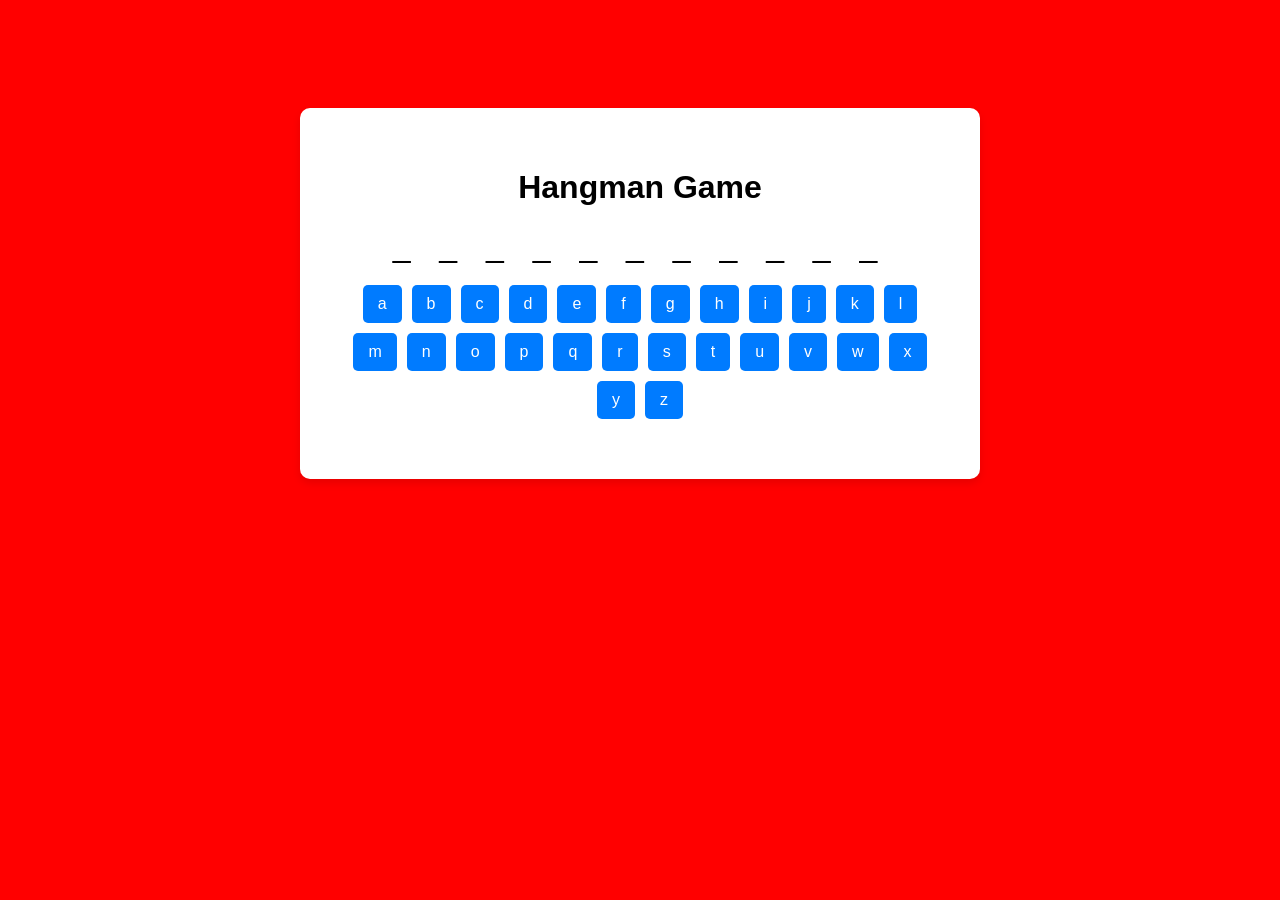
<file: hangman.html>
<!DOCTYPE html>
<!-- Declares that this is an HTML5 document -->

<html lang="en">
<head>
  <meta charset="UTF-8">
  <!-- Sets character encoding to UTF-8 to support all characters -->

  <title>Hangman Game</title>
  <!-- Title that appears on the browser tab -->

  <link rel="stylesheet" href="assets/css/styles.css">
  <!-- Links to external stylesheet for shared styles across the website -->

  <!-- Inline CSS specific to this game page -->
  <style>
    body {
      font-family: Arial, sans-serif;
      background-color: #f4f4f4;
      text-align: center;
      padding-top: 100px;
    }

    .hangman-container {
      max-width: 600px;
      margin: auto;
      background: #fff;
      padding: 40px;
      border-radius: 10px;
      box-shadow: 0 4px 8px rgba(0,0,0,0.1);
    }

    #wordDisplay {
      font-size: 2rem;
      letter-spacing: 10px;
      margin-bottom: 20px;
    }

    #letters {
      display: flex;
      flex-wrap: wrap;
      gap: 10px;
      justify-content: center;
    }

    .letter-btn {
      padding: 10px 15px;
      font-size: 1rem;
      cursor: pointer;
      border: none;
      background-color: #007BFF;
      color: white;
      border-radius: 5px;
    }

    .letter-btn:disabled {
      background-color: #ccc;
      cursor: not-allowed;
    }

    #message {
      margin-top: 20px;
      font-size: 1.2rem;
      font-weight: bold;
    }
  </style>
</head>

<body>

<!-- ===== MAIN GAME CONTAINER ===== -->
<div class="hangman-container">
  <h1>Hangman Game</h1>
  <!-- Game title -->

  <div id="wordDisplay">_ _ _ _</div>
  <!-- The word to guess is shown here, with underscores for hidden letters -->

  <div id="letters"></div>
  <!-- Alphabet buttons will be dynamically added here -->

  <p id="message"></p>
  <!-- Game status message: win or lose -->
</div>

<!-- ===== GAME SCRIPT ===== -->
<script>
  // List of possible words — I can change or add more here easily
  const words = [
    "javascript", "hangman", "portfolio", "developer", "frontend",
    "coding", "interactive", "project", "application", "interface"
  ];

  // Randomly pick a word from the list
  const chosenWord = words[Math.floor(Math.random() * words.length)];

  // Arrays to track guessed letters and wrong attempts
  let guessed = [];
  let wrongGuesses = 0;
  const maxWrong = 6; // Max number of wrong guesses before losing

  // Getting references to HTML elements
  const wordDisplay = document.getElementById("wordDisplay");
  const lettersDiv = document.getElementById("letters");
  const message = document.getElementById("message");

  // Updates the word display with guessed letters or underscores
  function updateWordDisplay() {
    wordDisplay.textContent = chosenWord.split('').map(letter => (
      guessed.includes(letter) ? letter : "_"
    )).join(" ");
  }

  // Handles the logic when a letter button is clicked
  function handleGuess(letter) {
    if (!guessed.includes(letter)) {
      guessed.push(letter); // Save the guessed letter
      document.getElementById(letter).disabled = true; // Disable that button

      if (!chosenWord.includes(letter)) {
        wrongGuesses++; // Increase count if it's a wrong guess
      }

      updateWordDisplay(); // Refresh the displayed word
      checkGameStatus(); // See if the player won or lost
    }
  }

  // Checks if the game has been won or lost
  function checkGameStatus() {
    if (wrongGuesses >= maxWrong) {
      message.textContent = `Game Over! The word was "${chosenWord}"`;
      disableAllButtons(); // Stop further guessing
    } else if (chosenWord.split('').every(letter => guessed.includes(letter))) {
      message.textContent = "Congratulations! You guessed the word!";
      disableAllButtons();
    }
  }

  // Disables all letter buttons when game ends
  function disableAllButtons() {
    document.querySelectorAll(".letter-btn").forEach(btn => btn.disabled = true);
  }

  // Dynamically creates the A–Z alphabet buttons
  "abcdefghijklmnopqrstuvwxyz".split('').forEach(letter => {
    const button = document.createElement("button");
    button.textContent = letter;
    button.className = "letter-btn";
    button.id = letter;
    button.onclick = () => handleGuess(letter);
    lettersDiv.appendChild(button);
  });

  // Initialize the display when page loads
  updateWordDisplay();
</script>

</body>
</html>
</file>
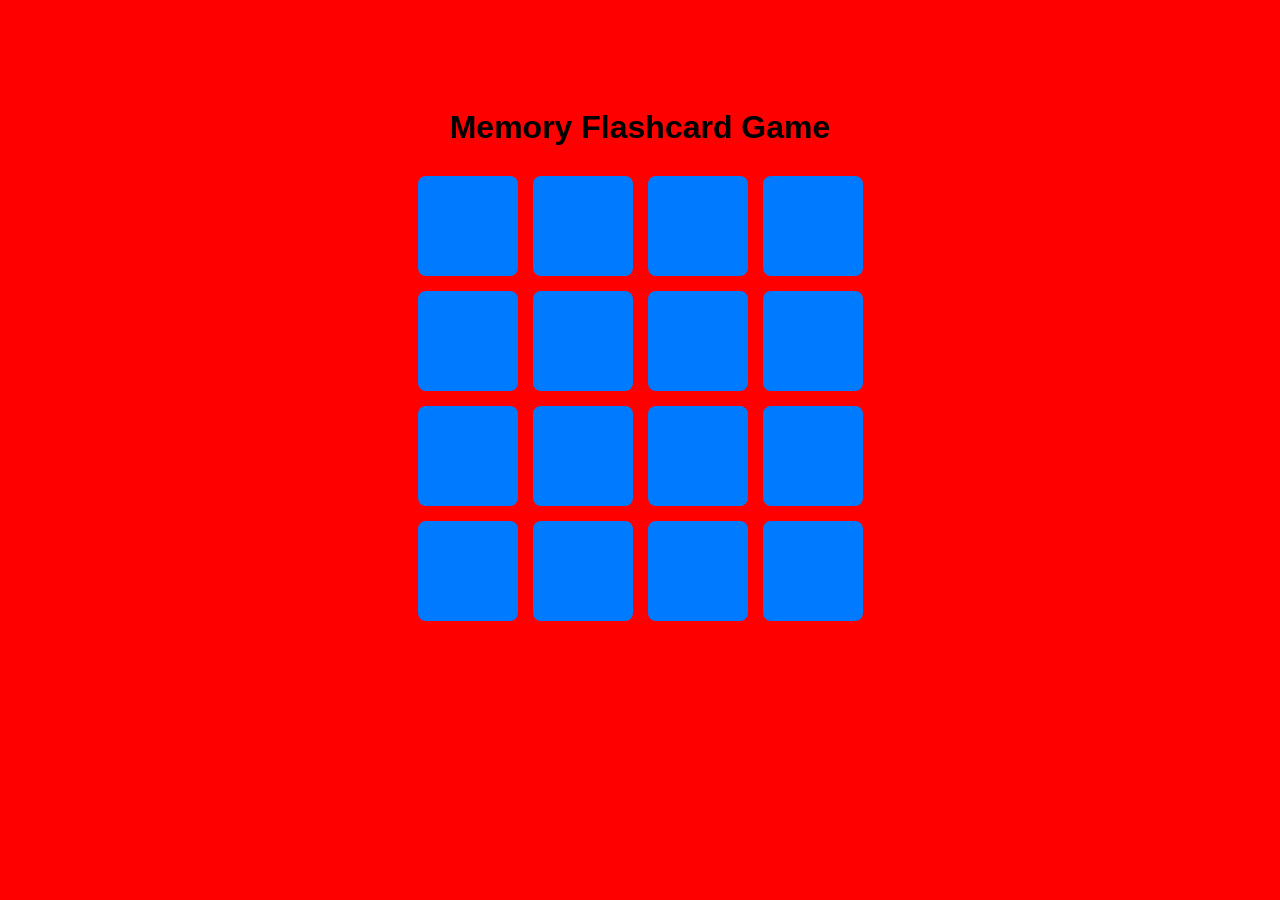
<file: memory.html>
<!DOCTYPE html>
<!-- Declares this as an HTML5 document -->

<html lang="en">
<head>
  <meta charset="UTF-8">
  <!-- Makes sure all characters are correctly interpreted (UTF-8 is the standard) -->

  <title>Memory Flashcard Game</title>
  <!-- Appears on the browser tab -->

  <link rel="stylesheet" href="assets/css/styles.css">
  <!-- Links to my external CSS (shared styles across the site) -->

  <!-- Inline CSS specific to this game -->
  <style>
    body {
      font-family: Arial, sans-serif;
      background-color: #f4f4f4;
      text-align: center;
      padding-top: 80px;
    }

    h1 {
      margin-bottom: 30px;
    }

    .game-board {
      display: grid;
      grid-template-columns: repeat(4, 100px);
      grid-gap: 15px;
      justify-content: center;
      margin: 0 auto;
    }

    .card {
      width: 100px;
      height: 100px;
      perspective: 600px; /* gives a 3D flip effect */
      cursor: pointer;
    }

    .card-inner {
      width: 100%;
      height: 100%;
      position: relative;
      transform-style: preserve-3d;
      transition: transform 0.5s;
    }

    .card.flipped .card-inner {
      transform: rotateY(180deg);
      /* Rotates the card to show the back side */
    }

    .card-front,
    .card-back {
      width: 100%;
      height: 100%;
      position: absolute;
      border-radius: 8px;
      backface-visibility: hidden;
      display: flex;
      align-items: center;
      justify-content: center;
      font-size: 1.8rem;
      font-weight: bold;
    }

    .card-front {
      background-color: #007BFF;
      color: white;
    }

    .card-back {
      background-color: #fff;
      border: 2px solid #007BFF;
      transform: rotateY(180deg);
      /* The back side is flipped to be hidden initially */
    }
  </style>
</head>

<body>

<!-- ===== GAME TITLE ===== -->
<h1>Memory Flashcard Game</h1>

<!-- ===== MAIN GAME BOARD CONTAINER ===== -->
<div class="game-board" id="gameBoard"></div>
<!-- This is where all the cards will be generated dynamically -->

<!-- ===== JAVASCRIPT GAME LOGIC ===== -->
<script>
  const symbols = ["🍎", "🍌", "🍓", "🍇", "🍍", "🥝", "🍉", "🍒"];
  const cards = [...symbols, ...symbols]; // Duplicates each symbol to make pairs
  let flippedCards = [];  // Stores the currently flipped cards
  let matchedCards = [];  // Stores the cards that are already matched

  // === Randomizes the order of the cards ===
  function shuffle(array) {
    return array.sort(() => 0.5 - Math.random());
  }
  const shuffledCards = shuffle(cards);
  const gameBoard = document.getElementById("gameBoard");

  // === Creates card elements and appends them to the board ===
  shuffledCards.forEach((symbol, index) => {
    const card = document.createElement("div");
    card.classList.add("card");
    card.dataset.symbol = symbol; // stores the symbol for comparison

    // Each card has a front and back
    card.innerHTML = `
      <div class="card-inner">
        <div class="card-front"></div>
        <div class="card-back">${symbol}</div>
      </div>
    `;

    // When clicked, the card will attempt to flip
    card.addEventListener("click", () => flipCard(card));
    gameBoard.appendChild(card);
  });

  // === Handles the flip logic ===
  function flipCard(card) {
    // Prevent flipping more than 2 cards or re-clicking matched cards
    if (
      flippedCards.length === 2 ||
      card.classList.contains("flipped") ||
      matchedCards.includes(card)
    ) {
      return;
    }

    // Flip the selected card
    card.classList.add("flipped");
    flippedCards.push(card);

    // If 2 cards are flipped, check if they match
    if (flippedCards.length === 2) {
      const [first, second] = flippedCards;

      if (first.dataset.symbol === second.dataset.symbol) {
        // It's a match!
        matchedCards.push(first, second);
        flippedCards = [];

        // Game complete check
        if (matchedCards.length === cards.length) {
          setTimeout(() => alert("🎉 You matched all cards!"), 300);
        }
      } else {
        // Not a match: unflip after short delay
        setTimeout(() => {
          first.classList.remove("flipped");
          second.classList.remove("flipped");
          flippedCards = [];
        }, 1000);
      }
    }
  }
</script>

</body>
</html>
</file>
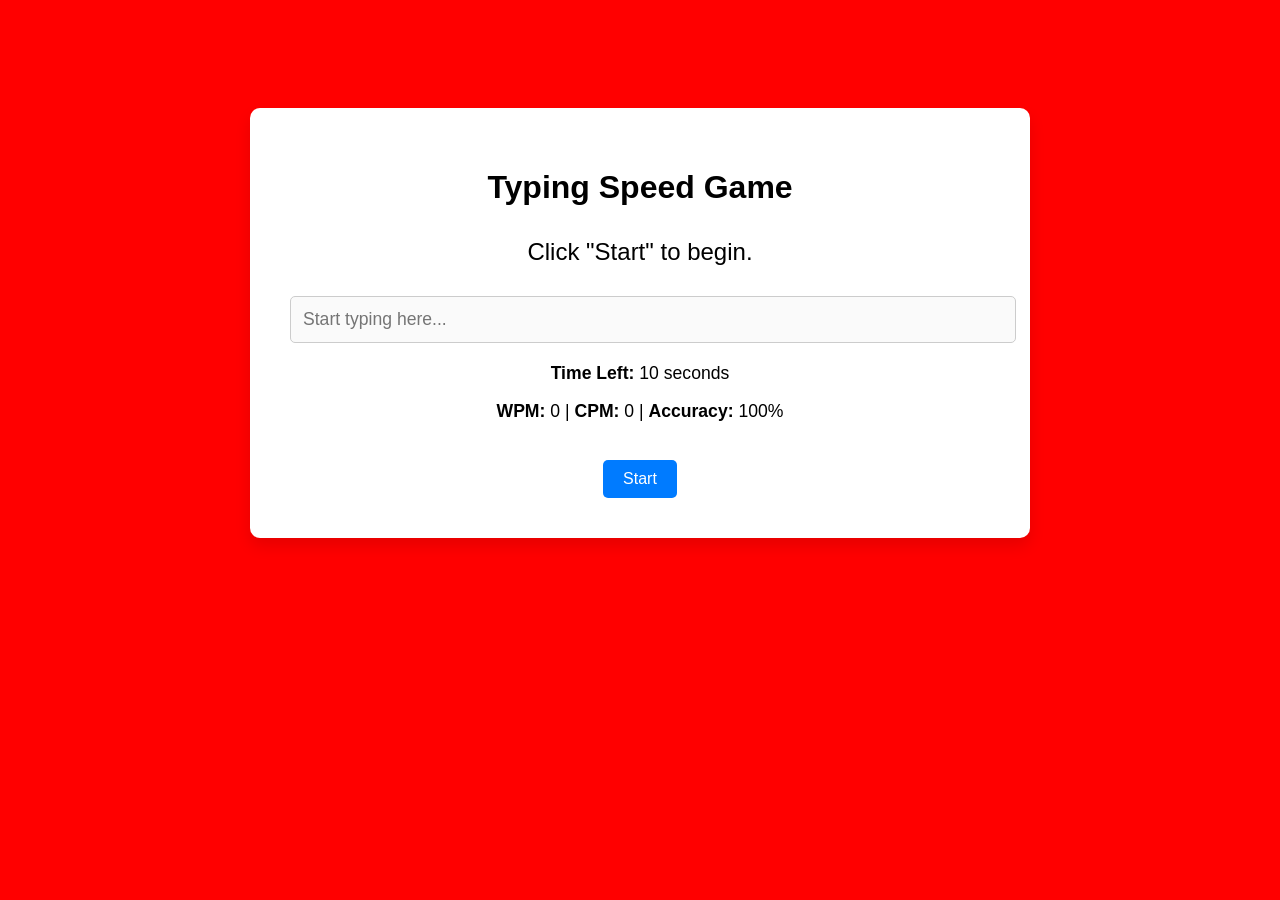
<file: typing.html>
<!DOCTYPE html>
<!-- Declares this is an HTML5 document -->

<html lang="en">
<head>
  <meta charset="UTF-8">
  <!-- Sets encoding to support all characters (standard UTF-8) -->

  <title>Typing Speed Game</title>
  <!-- Appears as the page title on the browser tab -->

  <link rel="stylesheet" href="assets/css/styles.css">
  <!-- Links to the shared stylesheet (used across the site) -->

  <!-- Inline styling specific to the typing game -->
  <style>
    body {
      font-family: Arial, sans-serif;
      background-color: #f4f4f4;
      padding-top: 100px;
      text-align: center;
    }

    .typing-container {
      max-width: 700px;
      margin: auto;
      background: white;
      padding: 40px;
      border-radius: 10px;
      box-shadow: 0 8px 16px rgba(0,0,0,0.1);
    }

    .text-display {
      font-size: 1.5rem;
      margin-bottom: 20px;
      line-height: 2;
    }

    #inputField {
      width: 100%;
      padding: 12px;
      font-size: 1.1rem;
      border: 1px solid #ccc;
      border-radius: 5px;
    }

    .stats {
      margin-top: 20px;
      font-size: 1.1rem;
    }

    .start-btn {
      margin-top: 20px;
      padding: 10px 20px;
      font-size: 1rem;
      background-color: #007BFF;
      color: white;
      border: none;
      border-radius: 5px;
      cursor: pointer;
    }

    .start-btn:hover {
      background-color: #0056b3;
    }
  </style>
</head>

<body>

<!-- ===== Typing Game Container ===== -->
<div class="typing-container">
  <h1>Typing Speed Game</h1>
  <!-- Main title for the page -->

  <div class="text-display" id="textDisplay">Click "Start" to begin.</div>
  <!-- This will show the text the user has to type -->

  <input type="text" id="inputField" placeholder="Start typing here..." disabled />
  <!-- Input field for the user to type into. Disabled until game starts -->

  <!-- Real-time stats section -->
  <div class="stats">
    <p><strong>Time Left:</strong> <span id="timeLeft">10</span> seconds</p>
    <p><strong>WPM:</strong> <span id="wpm">0</span> | <strong>CPM:</strong> <span id="cpm">0</span> | <strong>Accuracy:</strong> <span id="accuracy">100</span>%</p>
  </div>

  <!-- Start button to trigger the game -->
  <button class="start-btn" onclick="startGame()">Start</button>
</div>

<!-- ===== Typing Game Logic Script ===== -->
<script>
  // Sample text options the player can be asked to type
  const wordSamples = [
    "web development is fun and rewarding",
    "javascript is a versatile programming language",
    "practice makes perfect in coding",
    "frontend and backend development work together",
    "typing speed can be improved with games"
  ];

  // Grab all the necessary DOM elements
  const textDisplay = document.getElementById("textDisplay");
  const inputField = document.getElementById("inputField");
  const timeLeftSpan = document.getElementById("timeLeft");
  const wpmSpan = document.getElementById("wpm");
  const cpmSpan = document.getElementById("cpm");
  const accuracySpan = document.getElementById("accuracy");

  // Game state variables
  let timer;
  const GAME_TIME = 10; // total game time in seconds
  let timeLeft = GAME_TIME;
  let correctChars = 0;
  let totalChars = 0;
  let wordCount = 0;
  let currentText = "";

  // Starts the typing game
  function startGame() {
    resetGame();
    currentText = wordSamples[Math.floor(Math.random() * wordSamples.length)];
    textDisplay.textContent = currentText;
    inputField.disabled = false;
    inputField.focus();

    // Countdown timer
    timer = setInterval(() => {
      timeLeft--;
      timeLeftSpan.textContent = timeLeft;

      if (timeLeft <= 0) {
        clearInterval(timer);
        inputField.disabled = true;
      }
    }, 1000);
  }

  // Resets the game state and stats
  function resetGame() {
    timeLeft = GAME_TIME;
    correctChars = 0;
    totalChars = 0;
    wordCount = 0;
    timeLeftSpan.textContent = timeLeft;
    wpmSpan.textContent = 0;
    cpmSpan.textContent = 0;
    accuracySpan.textContent = 100;
    inputField.value = "";
    inputField.disabled = true;
    clearInterval(timer);
  }

  // Tracks user input in real time
  inputField.addEventListener("input", () => {
    const inputText = inputField.value;
    totalChars++; // Every keystroke counts

    // Count number of correct characters typed
    correctChars = 0;
    for (let i = 0; i < inputText.length; i++) {
      if (inputText[i] === currentText[i]) {
        correctChars++;
      }
    }

    // Count correct words by comparing input and target word arrays
    const inputWords = inputText.trim().split(/\s+/);
    const targetWords = currentText.trim().split(/\s+/);
    wordCount = 0;
    for (let i = 0; i < inputWords.length; i++) {
      if (inputWords[i] === targetWords[i]) {
        wordCount++;
      }
    }

    // Calculate time-based metrics
    const secondsElapsed = GAME_TIME - timeLeft + 1;
    const wpm = Math.round((wordCount / secondsElapsed) * 60); // words per minute
    const cpm = Math.round((correctChars / secondsElapsed) * 60); // characters per minute
    const accuracy = totalChars > 0 ? Math.round((correctChars / totalChars) * 100) : 100;

    // Update live stats
    wpmSpan.textContent = isNaN(wpm) ? 0 : wpm;
    cpmSpan.textContent = cpm;
    accuracySpan.textContent = accuracy;
  });
</script>

</body>
</html>
</file>
<file: assets/css/styles.css>
/* ===== NAVIGATION BAR STYLES ===== */
nav {
    width: 100%;
    background-color: #333; /* Dark background for contrast */
    padding: 10px 0; /* Less vertical padding keeps the navbar compact */
    position: fixed;
    top: 0;
    left: 0;
    z-index: 1000; /* Ensures navbar stays above all content */
    box-shadow: 0 2px 5px rgba(0, 0, 0, 0.1); /* Adds subtle shadow for depth */
}

/* Container to center and space nav content nicely */
.nav-container {
    width: 90%;
    max-width: 1200px;
    margin: 0 auto;
    display: flex;
    justify-content: space-between;
    align-items: center;
}

/* Site logo or name style */
.logo h2 {
    color: white;
    margin: 0;
    font-size: 1.5rem;
}

/* Horizontal layout for nav buttons */
.nav-links {
    display: flex;
    gap: 12px;
}

/* Style for each nav link button */
.nav-btn {
    background-color: #007BFF;
    color: white;
    padding: 8px 15px;
    border-radius: 5px;
    text-decoration: none;
    font-size: 1rem;
    transition: background-color 0.3s ease;
    white-space: nowrap;
}

.nav-btn:hover {
    background-color: #0056b3; /* Slightly darker on hover */
}

/* ===== RESPONSIVENESS FOR SMALL SCREENS ===== */
@media (max-width: 768px) {
    .nav-container {
        flex-direction: column;
        align-items: center;
        padding: 10px 0;
    }

    .nav-links {
        flex-direction: column;
        width: 100%;
        align-items: center;
        margin-top: 10px;
    }

    .nav-btn {
        width: 100%;
        text-align: center;
    }
}

/* ===== HERO SECTION ===== */
body {
    background-color: red !important; /* Background */
}

.hero {
    text-align: center;
    padding: 50px;
    border-radius: 10px;
    background-color: #ffffff;
}

.hero h1 {
    font-size: 3rem;
    margin-bottom: 10px;
}

.hero p {
    font-size: 1.5rem;
    margin-bottom: 20px;
}

/* Resume button styling */
.btn-download {
    display: inline-block;
    background-color: #007BFF;
    color: #ffffff;
    padding: 10px 20px;
    border-radius: 5px;
    text-decoration: none;
    font-size: 1rem;
}

.btn-download:hover {
    background-color: #0056b3;
}

/* ===== ABOUT PAGE ===== */
.about-main {
    padding-top: 120px; /* Prevent overlap with fixed navbar */
    padding-left: 20px;
    padding-right: 20px;
}

.about-container {
    display: flex;
    flex-wrap: wrap;
    align-items: flex-start;
    gap: 40px;
    max-width: 1200px;
    margin: 0 auto;
}

/* Circular profile image with border */
.profile-photo img {
    width: 250px;
    height: 250px;
    object-fit: cover;
    border-radius: 50%;
    border: 4px solid #007BFF;
}

.about-content {
    flex: 1;
    min-width: 300px;
}

.about-content h1 {
    margin-bottom: 20px;
}

.about-content p {
    font-size: 1.1rem;
    margin-bottom: 30px;
    line-height: 1.6;
}

/* Skill and certification list spacing */
.skills-certifications h3 {
    margin-top: 20px;
    margin-bottom: 10px;
}

.skills-certifications ul {
    list-style-type: disc;
    padding-left: 20px;
}

.skills-certifications li {
    margin-bottom: 8px;
}

/* ===== PORTFOLIO PAGE ===== */
.portfolio-main {
    padding-top: 120px;
    padding-left: 20px;
    padding-right: 20px;
    text-align: center;
}

.portfolio-title {
    margin-bottom: 40px;
    font-size: 2.5rem;
    color: #333;
}

/* Responsive grid layout for projects */
.portfolio-grid {
    display: grid;
    grid-template-columns: repeat(auto-fit, minmax(250px, 1fr));
    gap: 30px;
    max-width: 1200px;
    margin: 0 auto;
}

/* Individual project card styling */
.project-card {
    background-color: #ffffff;
    padding: 20px;
    border-radius: 10px;
    box-shadow: 0 4px 6px rgba(0,0,0,0.1);
    transition: transform 0.3s, box-shadow 0.3s;
    text-align: center;
}

/* Project image inside the card */
.project-card img {
    width: 100%;
    height: 200px;
    object-fit: cover;
    border-radius: 8px;
    margin-bottom: 15px;
}

/* Project title and description */
.project-card h2 {
    margin-bottom: 10px;
    color: #007BFF;
}

.project-card p {
    font-size: 1rem;
    color: #666;
}

/* Hover effect to lift the card and add shadow */
.project-card:hover {
    transform: translateY(-5px);
    box-shadow: 0 8px 12px rgba(0,0,0,0.15);
}

/* ===== CONTACT PAGE ===== */
.contact-main {
    padding-top: 80px;
    padding-left: 20px;
    padding-right: 20px;
    text-align: center;
    min-height: 100vh; /* Makes sure contact page fills screen height */
}

.contact-title {
    margin-bottom: 40px;
    font-size: 2.5rem;
    color: #333;
}

/* Contact form container */
.contact-form {
    max-width: 500px;
    margin: 0 auto;
    background-color: #ffffff;
    padding: 40px;
    border-radius: 10px;
    box-shadow: 0 8px 16px rgba(0,0,0,0.1);
    display: flex;
    flex-direction: column;
    gap: 20px;
    text-align: left;
}

/* Group form elements vertically */
.form-group {
    display: flex;
    flex-direction: column;
    gap: 8px;
}

/* Labels for inputs */
.contact-form label {
    font-weight: bold;
    font-size: 1rem;
    color: #555;
}

/* Input fields and textareas */
.contact-form input,
.contact-form textarea {
    padding: 12px 15px;
    border: 1px solid #ccc;
    border-radius: 5px;
    font-size: 1rem;
    width: 100%;
    box-sizing: border-box;
    background-color: #f9f9f9;
}

/* Textarea specific height */
.contact-form textarea {
    resize: vertical;
    min-height: 120px;
}

/* Send button styling */
.send-btn {
    background-color: #007BFF;
    color: white;
    padding: 12px 0;
    border: none;
    border-radius: 5px;
    font-size: 1.1rem;
    cursor: pointer;
    transition: background-color 0.3s;
}

.send-btn:hover {
    background-color: #0056b3;
}
</file>
